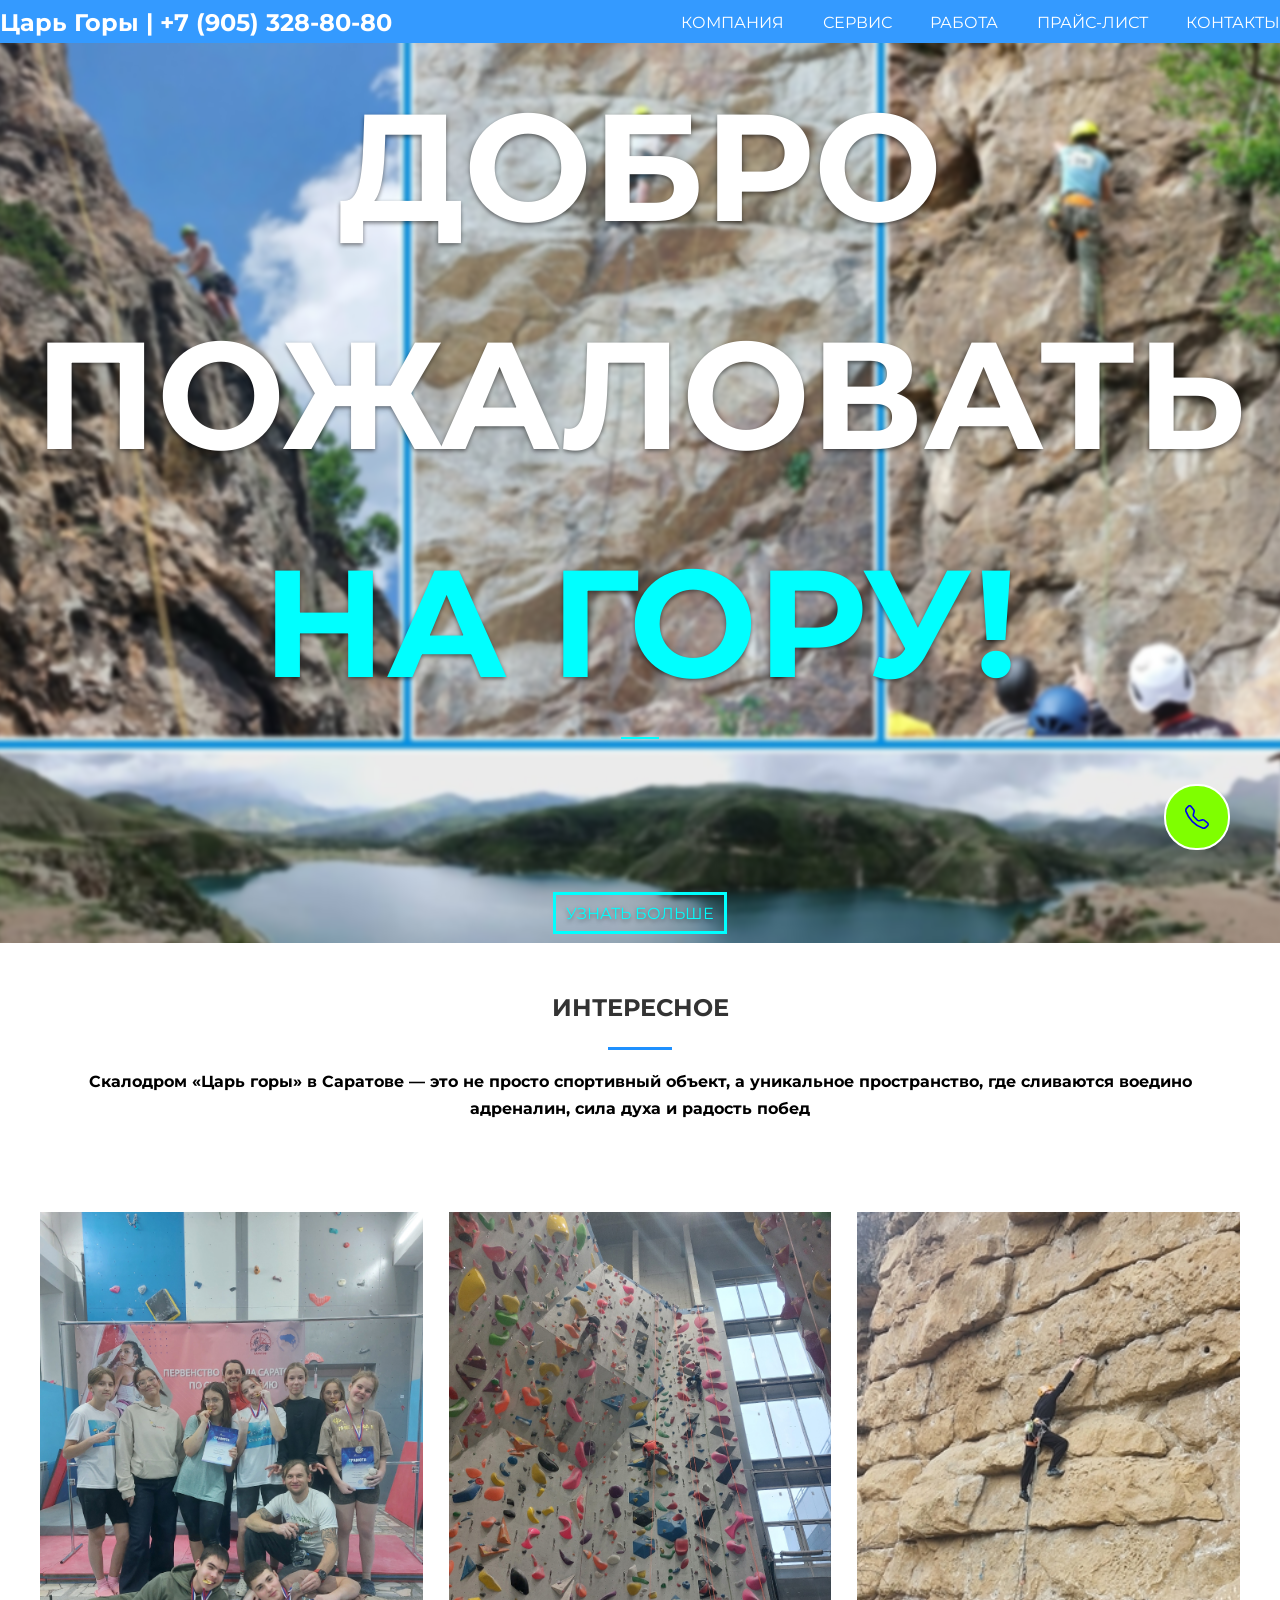
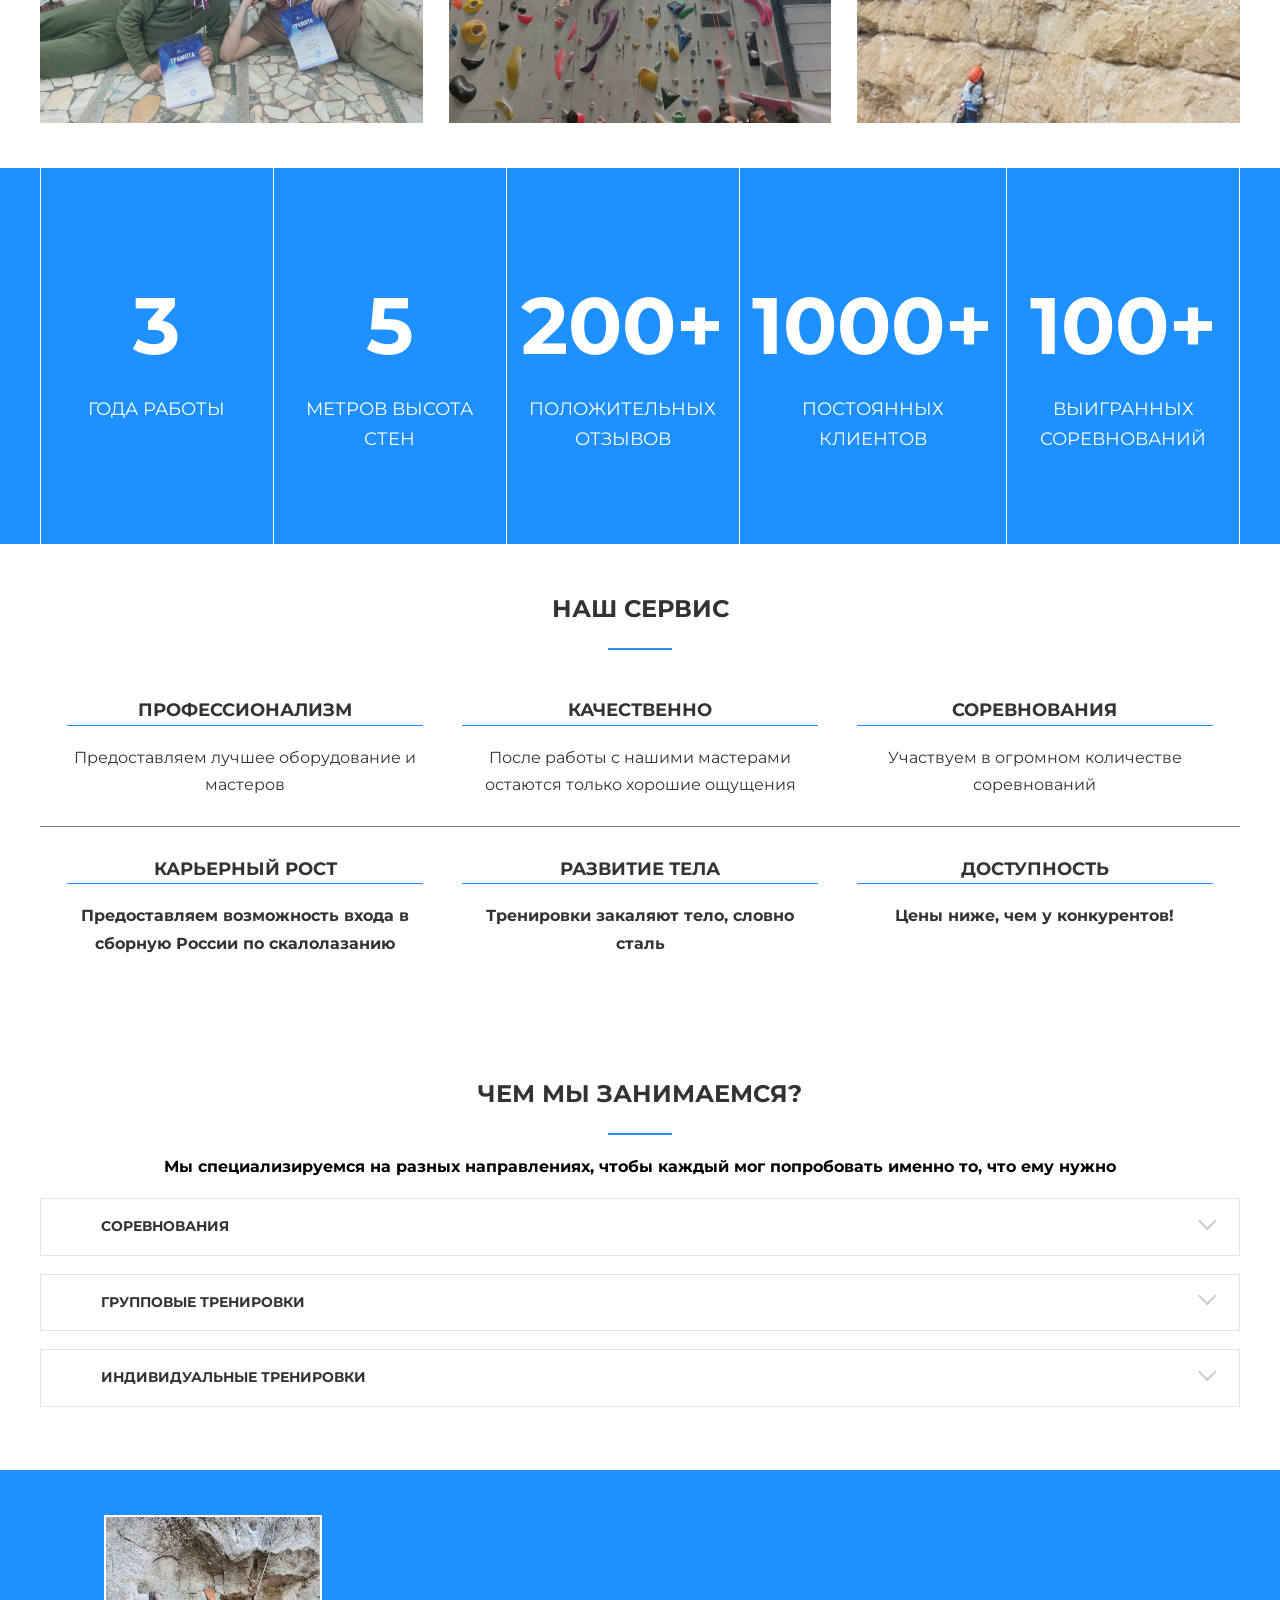
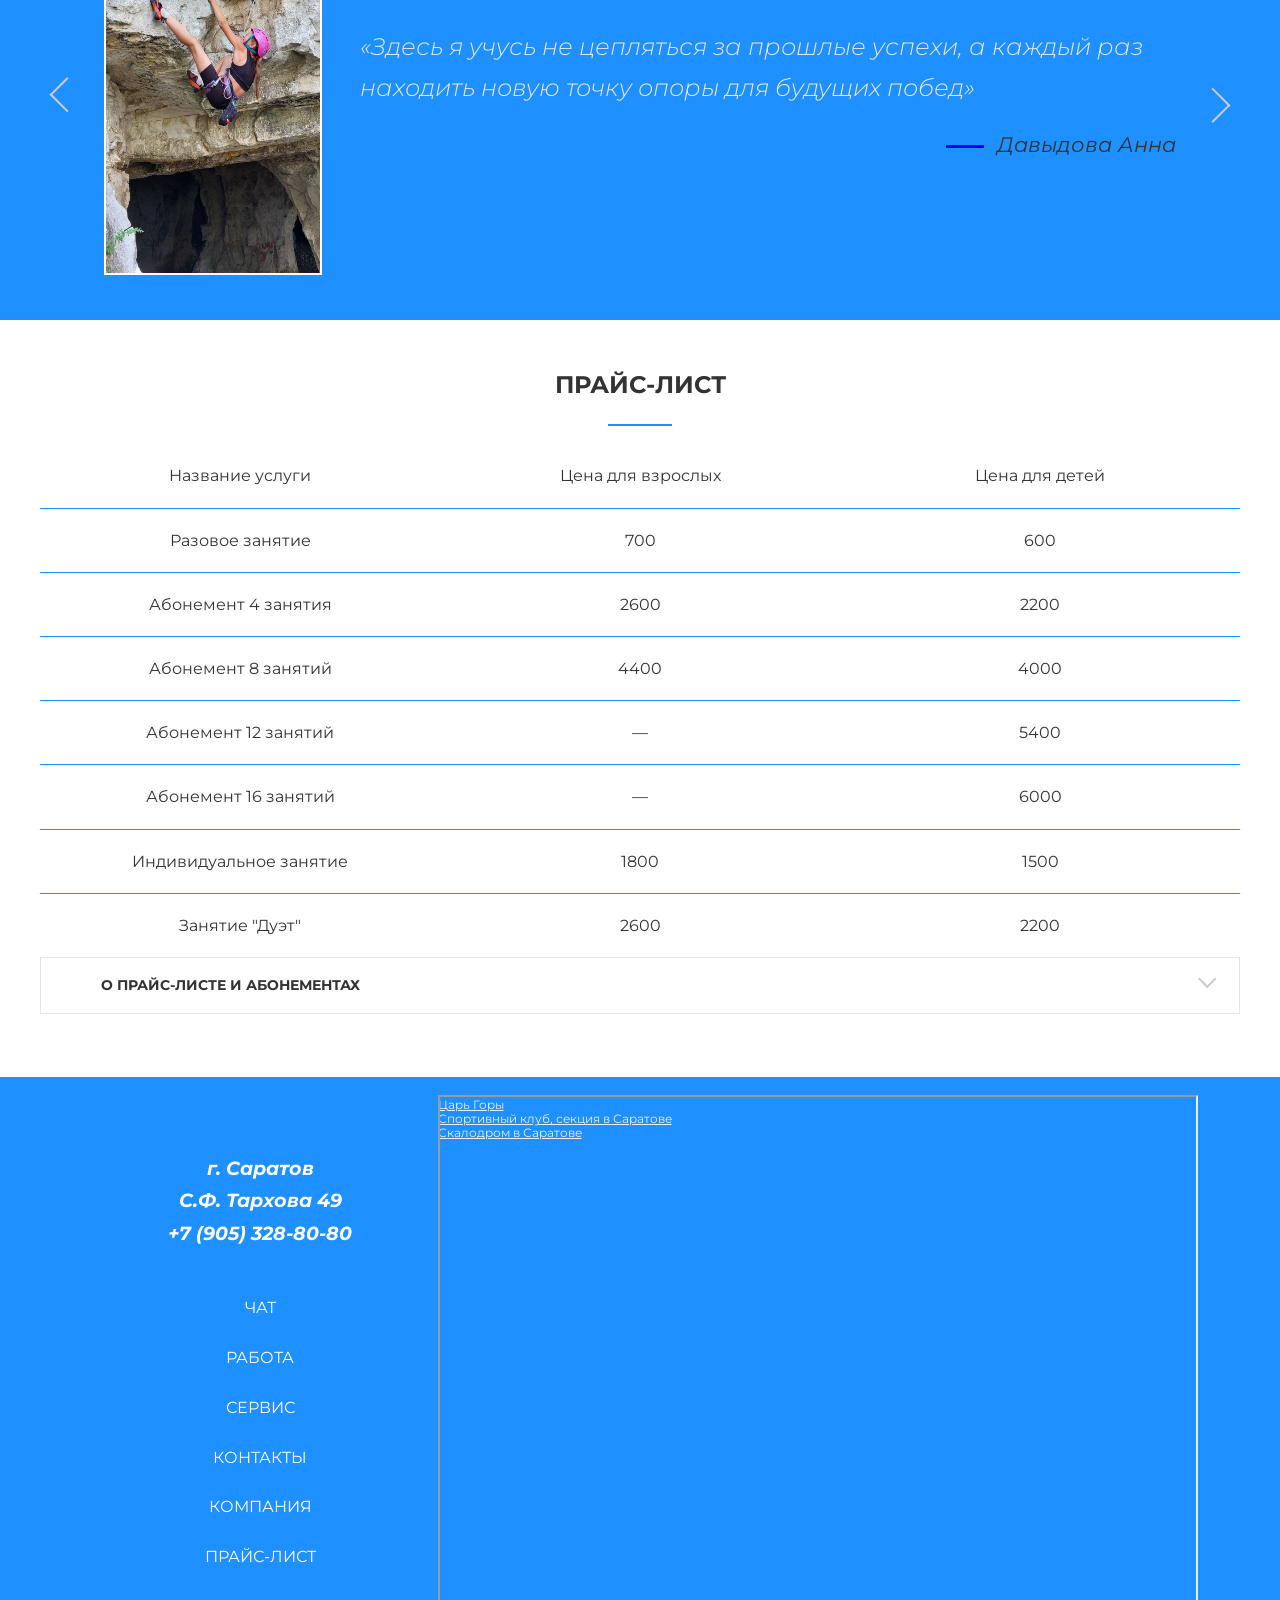
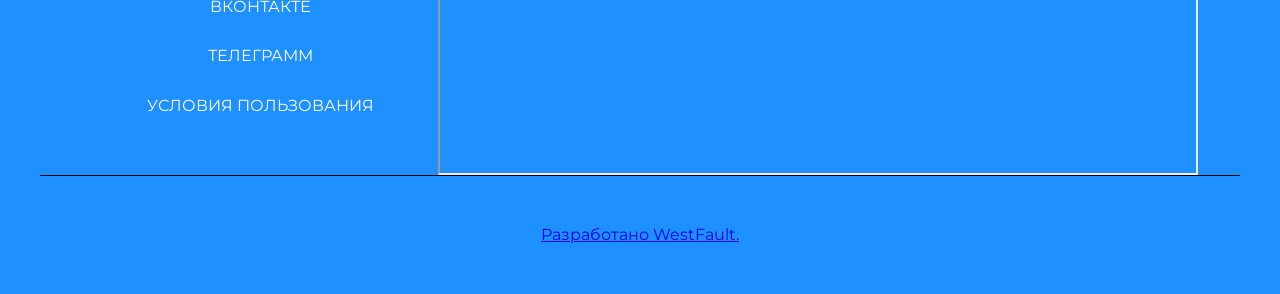
<file: index.html>
<html lang="ru">
<head>
    <meta charset="UTF-8">
    <link rel="stylesheet" href="css/style.css"> 
    <link rel='stylesheet' href='https://cdnjs.cloudflare.com/ajax/libs/font-awesome/4.7.0/css/font-awesome.min.css'>
    <link rel="stylesheet" href='https://fonts.googleapis.com/css2?family=Kaushan+Script&display=swap'>
    <link rel="stylesheet" href='https://fonts.googleapis.com/css2?family=Kaushan+Script&family=Montserrat:ital,wght@0,700;1,700&display=swap'>
    <meta name="viewport" content="width=device-width, initial-scale=1.0">
    <meta name="author" content="Denis Gonchar Alekseevich">
    <meta name="description" content="Царь горы, скалодром, тренер, тренировка, занятие">
    <title>Царь Горы</title>
</head>

<body>
<header class="header">
    <div class="header__inner">
        <div class="header__logo">Царь Горы | +7 (905) 328-80-80</div>
        
        <nav class="nav">
            <a class='nav__link nav__link--delete' href="#company">Компания</a>
            <a class='nav__link nav__link--delete' href="#service">Сервис</a>
            <a class='nav__link nav__link--delete' href="#rabota">Работа</a>
            <a class='nav__link nav__link--delete' href="#price-list">Прайс-лист</a>
            <a class='nav__link nav__link--delete' href="#footer">Контакты</a>
            <img src="images/icona.png" class="burger__button" alt="кнопка бургер-меню">
        </nav>
    </div>
</header>

<a class="phone-button" href="tel:+79053288080">
    <svg xmlns="http://www.w3.org/2000/svg" width="24" height="24" fill="currentColor" class="bi bi-telephone" viewBox="0 0 16 16">
        <path d="M3.654 1.328a.678.678 0 0 0-1.015-.063L1.605 2.3c-.483.484-.661 1.169-.45 1.77a17.6 17.6 0 0 0 4.168 6.608 17.6 17.6 0 0 0 6.608 4.168c.601.211 1.286.033 1.77-.45l1.034-1.034a.678.678 0 0 0-.063-1.015l-2.307-1.794a.68.68 0 0 0-.58-.122l-2.19.547a1.75 1.75 0 0 1-1.657-.459L5.482 8.062a1.75 1.75 0 0 1-.46-1.657l.548-2.19a.68.68 0 0 0-.122-.58zM1.884.511a1.745 1.745 0 0 1 2.612.163L6.29 2.98c.329.423.445.974.315 1.494l-.547 2.19a.68.68 0 0 0 .178.643l2.457 2.457a.68.68 0 0 0 .644.178l2.189-.547a1.75 1.75 0 0 1 1.494.315l2.306 1.794c.829.645.905 1.87.163 2.611l-1.034 1.034c-.74.74-1.846 1.065-2.877.702a18.6 18.6 0 0 1-7.01-4.42 18.6 18.6 0 0 1-4.42-7.009c-.362-1.03-.037-2.137.703-2.877z"/>
    </svg>
</a>

<div class="burger">
    <nav class="burger__nav">
        <a class='burger__link' href="#company">Компания</a>
        <a class='burger__link' href="#service">Сервис</a>
        <a class='burger__link' href="#contact">Контакты</a>
        <a class='burger__link' href="#rabota">Работа</a>
        <a class='burger__link' href="terms.html">Условия пользования</a>
    </nav>
</div>

<div class="intro"> 
    <div class="intro__inner">
        <div class="intro__content">
            <h1 class="intro__title">Добро пожаловать <span class="intro__highlight" style="color: #00ffff">на Гору!</span></h1> 
            <a href="#company" class="button">узнать больше</a>
        </div>    
    </div>
</div>

<section class="section">
    <div class="container">
        <div class="section__header">
            <h2 id="company" class="section__title">Интересное</h2>
            <h3 class="section__text">
                Скалодром «Царь горы» в Саратове — это не просто 
                спортивный объект, а уникальное пространство, где сливаются 
                воедино адреналин, сила духа и радость побед
            </h3>
        </div>

        <div class="card">
            <div class="card__item">
                <div class="card__img">
                <img src='images/6.jpg' alt="Призеры и победители нашего скалодрома">
                </div>
                <h3 class="card__text">Победы</h3>
            </div>
            <div class="card__item">
                    <div class="card__img">
                    <img src='images/5.jpg' alt="Наши тяжелые трассы" >
                </div>
                <h3 class="card__text">Препятствия</h3>
            </div>
            <div class="card__item">
                <div class="card__img">
                    <img src='images/4.jpg' alt="Подъемы на горы и возвышенности">
                </div>
                <h3 class="card__text">Сила воли</h3>
            </div>
        </div>
    </div>
</section>

<div class="stats">
    <div class="container">
        <div class="stats__list">
            <div class="stats__item">
                <div class="stats__count">3</div>
                <div class="stats__text">года работы</div>
            </div>
            <div class="stats__item">
                <div class="stats__count">5</div>
                <div class="stats__text">метров высота стен</div>
            </div>
            <div class="stats__item">
                <div class="stats__count">200+</div>
                <div class="stats__text">положительных отзывов</div>
            </div>
            <div class="stats__item">
                <div class="stats__count">1000+</div>
                <div class="stats__text">постоянных клиентов</div>
            </div>
            <div class="stats__item">
                <div class="stats__count">100+</div>
                <div class="stats__text">выигранных соревнований</div>
            </div>
        </div>
    </div>
</div>

<section class="section">
    <div class="container"> 
        <div class="section__header">
            <h2 id="service" class="section__title">Наш сервис</h2>
        </div>
        <div class="service">
            <div class="service__item">
                <h3 class="service__title">
                     Профессионализм
                </h3>
            <div class="service__text">
                Предоставляем лучшее оборудование и мастеров
            </div>
            </div>
            <div class="service__item">  
                <h3 class="service__title">
                     Качественно
                </h3>
            <div class="service__text">
                После работы с нашими мастерами остаются только хорошие ощущения
            </div>
            </div>
            <div class="service__item">
                <h3 class="service__title">
                     Соревнования
                </h3>
            <div class="service__text">
                Участвуем в огромном количестве соревнований
            </div>
        </div>
    </div>

          <div class="service">
            <div class="service__item">
                <h2 class="service__title">
                     Карьерный Рост
                </h2>
            <h3 class="service__text">
                Предоставляем возможность входа в сборную России по скалолазанию
            </h3>
            </div>
            <div class="service__item">
                <h2 class="service__title">
                     развитие тела
                </h2>
            <h3 class="service__text">
                Тренировки закаляют тело, словно сталь
            </h3>
            </div>
            <div class="service__item">
                <h2 class="service__title">
                     Доступность
                </h2>
            <h3 class="service__text">
                Цены ниже, чем у конкурентов!
            </h3>
            
        </div>
    </div>
</section>

<section class="section">
    <div class="container">
        <div class="section__header">
            <h2 class="section__title" id="rabota">Чем мы занимаемся?</h2>
            <h3 class="section__text">
                Мы специализируемся на разных направлениях, чтобы каждый мог попробовать именно то, что ему нужно
            </h3>
        </div>

        <div class="wedo">
            <div class="wedo__item">
                <div class="accordion">
                    <div class="accordion__item">
                        <div class="accordion__header">
                            <h2 class="accordion__title">Соревнования</h2>
                        </div>
                        <h3 class="accordion__content">
                            От лица нашего скалодрома каждый желающий может выступать на самых различных соревнованиях с целью достижения еще больших успехов
                        </h3>
                    </div>
                
                    <div class="accordion__item">
                        <div class="accordion__header">
                            <h2 class="accordion__title">Групповые тренировки</h2>
                        </div>
                        <h3 class="accordion__content">
                            Мы предоставляем услуги обучения в группе, чтобы было веселее и интереснее проводить время с друзьями на тренировках
                        </h3>
                    </div>
                
                    <div class="accordion__item">
                        <div class="accordion__header">
                            <h2 class="accordion__title">Индивидуальные тренировки</h2>
                        </div>
                        <h3 class="accordion__content">
                            Наши тренировки сочетают универсальный подход для каждого ученика и профессионализм тренеров, что обеспечивает хорошую подготовку
                        </h3>
                    </div>
                </div>
            </div>
        </div>
    </div>
</section>

<div class="section section--blue">
    <div class="container">
        <div class="rewiews">
            <a id='btn__prev' class="rewiews__button rewiews__button--prev">prev</a>
            <a id='btn__next' class="rewiews__button rewiews__button--next">next</a>
            <div class="rewiews__item">
                <img class='rewiews__photo' id="rewiews__photo" src="images/2.jpg" alt="Отзывы довольных клиентов нашего скалодрома">
                <div class="rewiews__text">
                    <div id="rewiews__text" class="rewiews__quote">«Здесь я учусь не цепляться за прошлые успехи, а каждый раз находить новую точку опоры для будущих побед»</div> 
                    <div id='rewiews__author' class="rewiews__author">Давыдова Анна</div>
                </div>
            </div>
        </div>
    </div>
</div>

<section class="section section--payment" id="price-list">
    <div class="container">
        <h2 class="pricelist__name section__title">ПРАЙС-ЛИСТ</h2>
        <div class="pricelist__table">
            <div class="pricelist__row">
                <div class="pricelist__service-name">Название услуги</div>
                <div class="pricelist__price pricelist__price--adult">Цена для взрослых</div>
                <div class="pricelist__price pricelist__price--child">Цена для детей</div>
            </div>
            <div class="pricelist__row">
                <div class="pricelist__service-name">Разовое занятие</div>
                <div class="pricelist__price pricelist__price--adult">700</div>
                <div class="pricelist__price pricelist__price--child">600</div>
            </div>
            <div class="pricelist__row">
                <div class="pricelist__service-name">Абонемент 4 занятия</div>
                <div class="pricelist__price pricelist__price--adult">2600</div>
                <div class="pricelist__price pricelist__price--child">2200</div>
            </div>
            <div class="pricelist__row">
                <div class="pricelist__service-name">Абонемент 8 занятий</div>
                <div class="pricelist__price pricelist__price--adult">4400</div>
                <div class="pricelist__price pricelist__price--child">4000</div>
            </div>
            <div class="pricelist__row">
                <div class="pricelist__service-name">Абонемент 12 занятий</div>
                <div class="pricelist__price pricelist__price--adult">—</div>
                <div class="pricelist__price pricelist__price--child">5400</div>
            </div>
            <div class="pricelist__row">
                <div class="pricelist__service-name">Абонемент 16 занятий</div>
                <div class="pricelist__price pricelist__price--adult">—</div>
                <div class="pricelist__price pricelist__price--child">6000</div>
            </div>
            <div class="pricelist__row">
                <div class="pricelist__service-name">Индивидуальное занятие</div>
                <div class="pricelist__price pricelist__price--adult">1800</div>
                <div class="pricelist__price pricelist__price--child">1500</div>
            </div>
            <div class="pricelist__row">
                <div class="pricelist__service-name">Занятие "Дуэт"</div>
                <div class="pricelist__price pricelist__price--adult">2600</div>
                <div class="pricelist__price pricelist__price--child">2200</div>
            </div>
        </div>
        <div class="wedo__item">
            <div class="accordion">
                <div class="accordion__item">
                    <div class="accordion__header">
                        <h2 class="accordion__title">О прайс-листе и абонементах</h2>
                    </div>
                    <h3 class="accordion__content"><p>
                        Стоимость указана для групповых занятий (4-5 чел. в группе на 1 инструктора) <br>
                        Абонемент на 16 занятий предназначен для многодетных, неполных и имеющих детей инвалидов семей (при предоставлении подтверждающих документов) <br>
                        Занятие "Дуэт" подразумевает формат Взросл. + Дет. <br>
                        У нас действует скидка 5% на абонементы при оплате наличными <br>
                        Индивидуальные занятия проходят в будние и рабочие дни. <br><br>
                        Все занятия ведутся только ПО ПРЕДВАРИТЕЛЬНОЙ ЗАПИСИ! <br>
                        Уточняйте интересующие вас вопросы по номеру телефона +7 (905) 328-80-80
                    </p></h3>
                </div>
            </div>
        </div>
    </div>
</section> 

<footer class="footer" id="footer">
    <div class="container">
        <div class="footer__inner">
            <div class="footer__items">
                <div class="footer__item">
                    <address class="footer__address">
                        <div class="footer__logo">г. Саратов</div>
                        <div class='footer__logo'>С.Ф. Тархова 49</div>
                        <div class='footer__logo'>+7 (905) 328-80-80</div>
                    </address>
                    <nav class="nav footer__nav">
                        <a href='https://t.me/+ZUPFgUe3rwc4NDcy' class='nav__link' target="_blank">Чат</a>
                        <a class='nav__link nav__link--delete' href="#rabota">Работа</a>
                        <a class='nav__link nav__link--delete' href="#service">Сервис</a>
                        <a class='nav__link nav__link--delete' href="#footer">Контакты</a>
                        <a class='nav__link nav__link--delete' href="#company">Компания</a>
                        <a class='nav__link nav__link--delete' href="#price-list">Прайс-лист</a>
                        <a href='https://vk.com/skalodromsaratov?ysclid=mfl4y8xyqn53849003' class='nav__link' target="_blank">ВКонтакте</a>
                        <a href='https://t.me/skalodromsaratov' class='nav__link' target="_blank">Телеграмм</a>
                        <a class='nav__link nav__link--delete' href="terms.html">Условия пользования</a>
                    </nav> 
                </div>
                    
                <div class="footer__item">
                    <div class="footer__map-wrapper">
                        <div style="position:relative;overflow:hidden;">
                            <a href="https://yandex.ru/maps/org/tsar_gory/191113448582/?utm_medium=mapframe&utm_source=maps" style="color:#eee;font-size:12px;position:absolute;top:0px;">Царь Горы</a>
                            <a href="https://yandex.ru/maps/194/saratov/category/sports_club/184107297/?utm_medium=mapframe&utm_source=maps" style="color:#eee;font-size:12px;position:absolute;top:14px;">Спортивный клуб, секция в Саратове</a>
                            <a href="https://yandex.ru/maps/194/saratov/category/climbing_centre/19128631387/?utm_medium=mapframe&utm_source=maps" style="color:#eee;font-size:12px;position:absolute;top:28px;">Скалодром в Саратове</a>
                            <iframe class='footer__map' src="https://yandex.ru/map-widget/v1/?filter=alternate_vertical%3ARequestWindow&ll=46.022831%2C51.609255&mode=search&oid=191113448582&ol=biz&sctx=ZAAAAAgBEAAaKAoSCXAnEeFfBEdAEWbbaWtExElAEhIJaFw4EJIF2T8RqaJ4lbVN0z8iBgABAgMEBSgKOABAxs0GSAFqAnJ1nQHNzMw9oAEAqAEAvQHnqFSRwgEGhpn%2F%2BccFggIg0YbQsNCs0Ywg0LPQvtGA0Ysg0YHQsNGA0LDRgtC%2B0LKKAgCSAgMxOTSaAgxkZXNrdG9wLW1hcHM%3D&sll=46.022831%2C51.609255&source=serp_navig&sspn=0.016323%2C0.006047&text=%D1%86%D0%B0%D1%80%D1%8C%20%D0%B3%D0%BE%D1%80%D1%8B%20%D1%81%D0%B0%D1%80%D0%B0%D1%82%D0%BE%D0%B2&z=16.88" frameborder="1" allowfullscreen="true" style="position:relative;">
                            </iframe>
                        </div>
                    </div>
                </div>
            </div>
        </div>
        <a href="https://awzden.github.io/Portfolio/" target="_blank" class="footer__copyright">Разработано WestFault.</a>
    </div>
</footer>

<script src="js/index.js" defer></script>
</body>
</html>
</file>
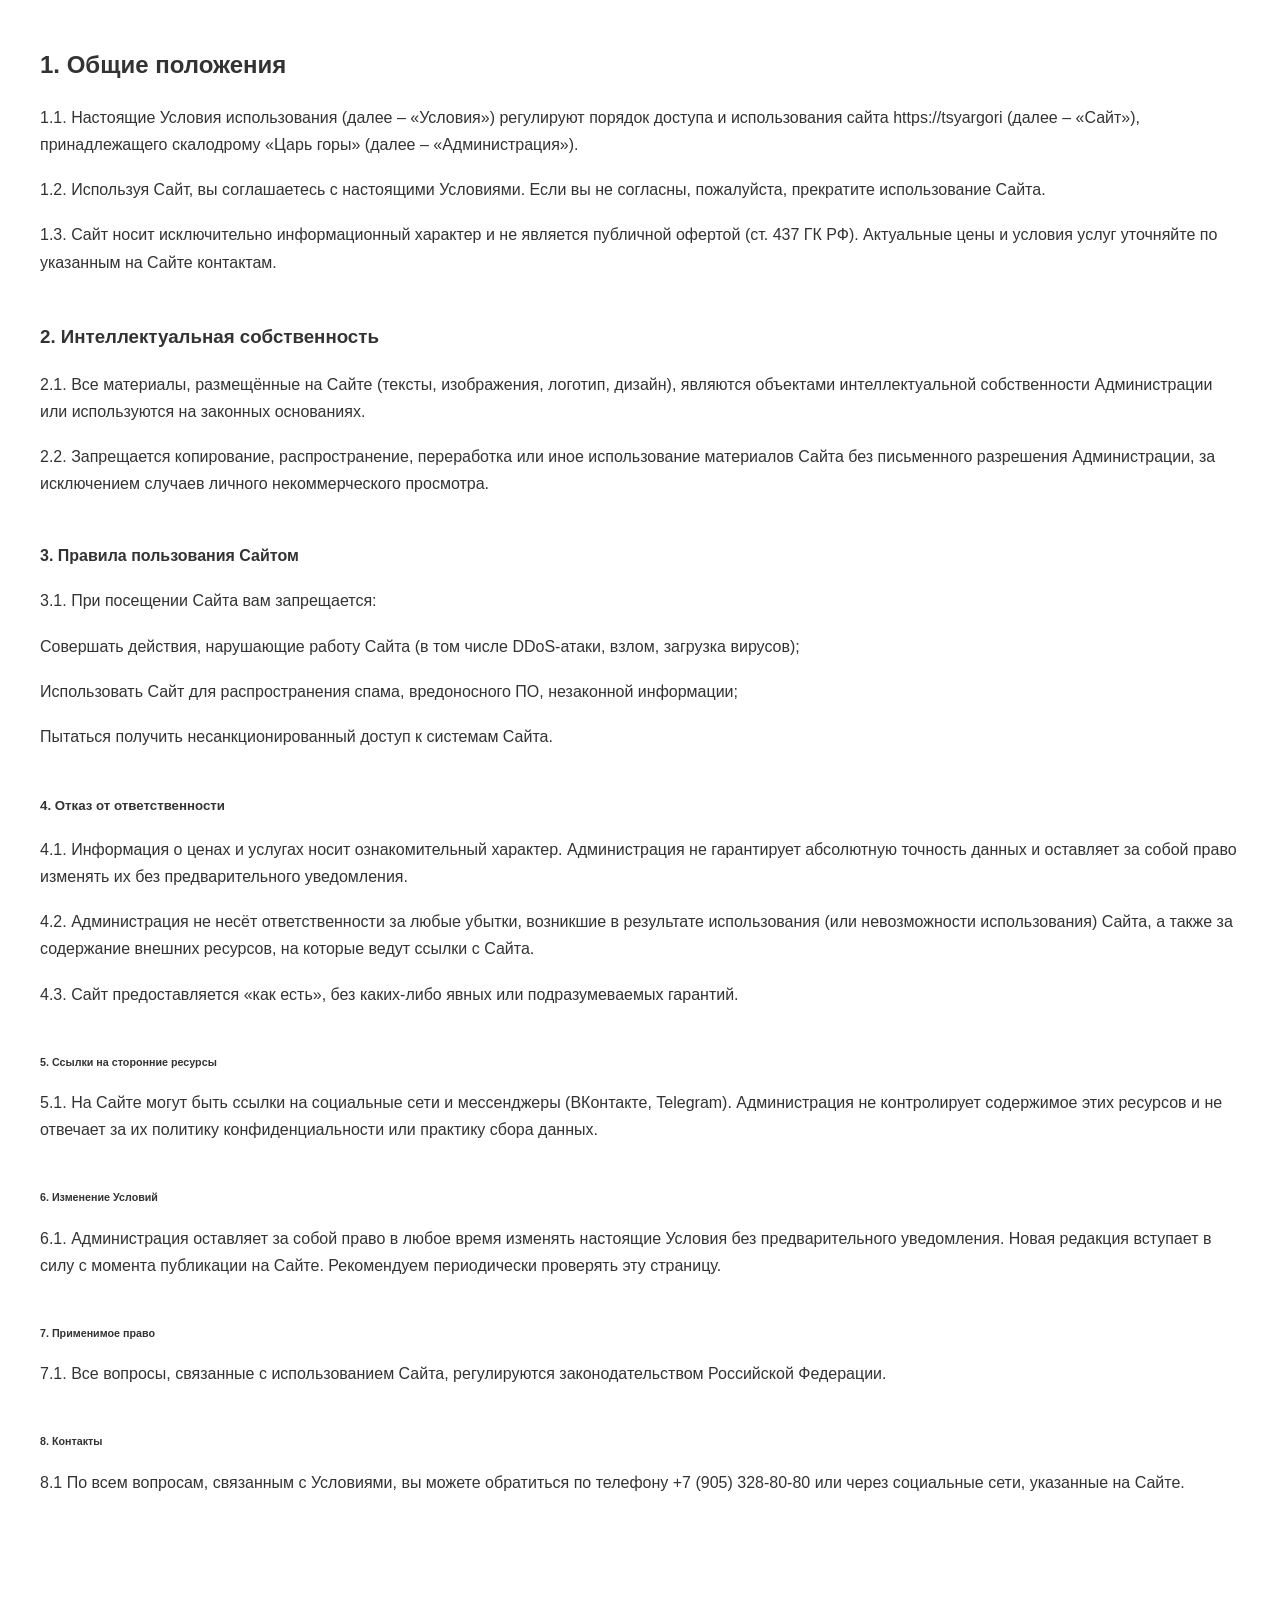
<file: terms.html>
<html lang="ru">
<head>
    <meta charset="UTF-8">
    <link rel="stylesheet" href="css/style.css"> 
    <link rel='stylesheet' href='https://cdnjs.cloudflare.com/ajax/libs/font-awesome/4.7.0/css/font-awesome.min.css'>
    <meta name="viewport" content="width=device-width, initial-scale=1.0">
    <meta name="author" content="Denis Gonchar Alekseevich">
    <meta name="description" content="Царь горы, скалодром, тренер, тренировка, занятие">
    <title>Царь Горы</title>
</head>
<body>
    <section class="section section-main-terms">
        <div class="container">
            <div class="term-container">
                <h1 class="term__name">1. Общие положения</h1>
                <div class="term-item">1.1. Настоящие Условия использования (далее – «Условия») регулируют порядок доступа и использования сайта https://tsyargori (далее – «Сайт»), принадлежащего скалодрому «Царь горы» (далее – «Администрация»).</div>
                <div class="term-item">1.2. Используя Сайт, вы соглашаетесь с настоящими Условиями. Если вы не согласны, пожалуйста, прекратите использование Сайта.</div>
                <div class="term-item">1.3. Сайт носит исключительно информационный характер и не является публичной офертой (ст. 437 ГК РФ). Актуальные цены и условия услуг уточняйте по указанным на Сайте контактам.</div>
            </div>
        </div>
    <section class="section section-intellegence">
        <div class="container">
            <div class="term-container">
                <h1 class="term__name">2. Интеллектуальная собственность</h1>
                <div class="term-item">2.1. Все материалы, размещённые на Сайте (тексты, изображения, логотип, дизайн), являются объектами интеллектуальной собственности Администрации или используются на законных основаниях.</div>
                <div class="term-item">2.2. Запрещается копирование, распространение, переработка или иное использование материалов Сайта без письменного разрешения Администрации, за исключением случаев личного некоммерческого просмотра.</div>
            </div>
        </div>
    <section class="section section-use">
        <div class="container">
            <div class="term-container">
                <h1 class="term__name">3.  Правила пользования Сайтом</h1>
                <div class="term-item">3.1. При посещении Сайта вам запрещается:</div>
                <div class="term-item">Совершать действия, нарушающие работу Сайта (в том числе DDoS-атаки, взлом, загрузка вирусов);</div>
                <div class="term-item">Использовать Сайт для распространения спама, вредоносного ПО, незаконной информации;</div>
                <div class="term-item">Пытаться получить несанкционированный доступ к системам Сайта.</div>
            </div>
        </div>
    <section class="section section-main-terms">
        <div class="container">
            <div class="term-container">
                <h1 class="term__name">4. Отказ от ответственности</h1>
                <div class="term-item">4.1. Информация о ценах и услугах носит ознакомительный характер. Администрация не гарантирует абсолютную точность данных и оставляет за собой право изменять их без предварительного уведомления.</div>
                <div class="term-item">4.2. Администрация не несёт ответственности за любые убытки, возникшие в результате использования (или невозможности использования) Сайта, а также за содержание внешних ресурсов, на которые ведут ссылки с Сайта.</div>
                <div class="term-item">4.3. Сайт предоставляется «как есть», без каких-либо явных или подразумеваемых гарантий.
</div>
            </div>
        </div>
    <section class="section section-main-terms">
        <div class="container">
            <div class="term-container">
                <h1 class="term__name">5. Ссылки на сторонние ресурсы</h1>
                <div class="term-item">5.1. На Сайте могут быть ссылки на социальные сети и мессенджеры (ВКонтакте, Telegram). Администрация не контролирует содержимое этих ресурсов и не отвечает за их политику конфиденциальности или практику сбора данных.</div>
            </div>
        </div>
    <section class="section section-main-terms">
        <div class="container">
            <div class="term-container">
                <h1 class="term__name">6. Изменение Условий</h1>
                <div class="term-item">6.1. Администрация оставляет за собой право в любое время изменять настоящие Условия без предварительного уведомления. Новая редакция вступает в силу с момента публикации на Сайте. Рекомендуем периодически проверять эту страницу.</div>
            </div>
        </div>
    <section class="section section-main-terms">
        <div class="container">
            <div class="term-container">
                <h1 class="term__name">7. Применимое право</h1>
                <div class="term-item">7.1. Все вопросы, связанные с использованием Сайта, регулируются законодательством Российской Федерации.</div>
            </div>
        </div>
    <section class="section section-main-terms">
        <div class="container">
            <div class="term-container">
                <h1 class="term__name">8. Контакты</h1>
                <div class="term-item">8.1 По всем вопросам, связанным с Условиями, вы можете обратиться по телефону +7 (905) 328-80-80 или через социальные сети, указанные на Сайте.</div>
            </div>
        </div>
    <script src="js/index.js">
  </script>
</body>
</html>
</file>
<file: css/style.css>
html {
    scroll-behavior: smooth;
}

hr {
    display: block;
    width: 100%;
    height: 1px;
    border: 0;
    margin: 2vh 0;
    background-color: #e5e5e5;
}

body {
    font-family: 'Montserrat', sans-serif;
    font-size: 1rem;
    color: #333;
    line-height: 1.7;
    margin: 0;
    padding: 0;
    overflow-x: hidden;
}

* {
    margin: 0;
    padding: 0;
}

*,
::after,
::before {
    box-sizing: border-box;
}

h1, h2, h3, h4 {
    margin: 0;
}

[id] {
    scroll-margin-top: 15vh;
}

/* Container */
.container {
    width: 100%;
    max-width: 1200px;
    margin: 0 auto;
}

/* Intro (ранее .first_section) */
.intro {
    display: flex;
    flex-direction: column;
    justify-content: center;
    position: relative;
    height: 100vh;
    width: 100%;
    overflow: hidden;
    text-align: center;
}

.intro__title {
    font-size: 9.5rem;
    font-weight: 700;
    text-transform: uppercase;
    text-align: center;
    line-height: 1.5;
    color: white;
    margin-bottom: 15vh;
}

.intro__title::after {
    content: '';
    display: block;
    background-color: #00ffff;
    width: 3vw;
    height: 0.3vh;
    margin: 0 auto;
}

.intro__inner {
    width: 100%;
    max-width: 100vw;
    margin: 0 auto;
}

.intro::before {
    content: '';
    position: absolute;
    top: -10px;
    left: -10px;
    right: -10px;
    bottom: -10px;
    background-image: url('../images/7.jpg');
    background-repeat: no-repeat;
    background-position: center;
    background-size: cover;
    filter: blur(2px);
    z-index: -1;
}

.intro__content {
    position: relative;
    z-index: 1;
    height: 100%;
    display: flex;
    flex-direction: column;
    justify-content: center;
    align-items: center;
    color: white;
    text-shadow: 0 2px 4px rgba(0, 0, 0, 0.5);
}

/* Header */
.header {
    width: 100%;
    position: sticky;
    top: 0;
    z-index: 1000;
    background: rgba(30, 144, 255, 0.9);
    padding-top: 0.3vh;
}

.header__logo {
    font-size: 1.5rem;
    font-weight: 700;
    color: white;
}

.header__inner {
    display: flex;
    justify-content: space-between;
    align-items: center;
    margin: 0 auto;
    max-width: 1600px;
}

.nav {
    text-transform: uppercase;
    font-size: 1rem;
    display: flex;
    gap: 3vw;
}

.nav__link {
    display: inline-block;
    vertical-align: top;
    color: white;
    text-decoration: none;
    transition: color .2s linear;
    position: relative;
}

.nav__link::after {
    content: '';
    display: block;
    width: 100%;
    height: 0.2vh;
    position: absolute;
    background-color: Blue;
    border-radius: 0.2rem;
    top: 100%;
    left: 0;
    z-index: 1;
    display: none;
}

.nav__link:hover {
    color: Blue;
}

.nav__link:hover::after {
    display: block;
}

/* Burger */
.burger__nav {
    display: flex;
    flex-direction: column;
    gap: 3rem;
    text-align: center;
    text-transform: uppercase;
    justify-content: center;
    align-items: center;
}

.burger__link {
    color: aqua;
}

.burger {
    background-color: rgba(135, 206, 250, 0.6);
    position: fixed;
    height: 100vh;
    width: 100vw;
    right: 0px;
    display: none;
}

.burger.show {
    z-index: 10000;
    display: flex;
    justify-content: center;
    align-items: center;
    backdrop-filter: blur(20px);
}

/* Buttons */
.burger__button {
    display: none;
    z-index: 1000;
    cursor: pointer;
    position: fixed;
    right: 10px;
    top: 0px;
    height: 44px;
    width: 44px;
}

.burger__button.show {
    display: block;
}

.button {
    display: inline-block;
    vertical-align: top;
    border: 0.2rem solid #00ffff;
    text-transform: uppercase;
    color: #00ffff;
    font-size: 0.7rem bold;
    text-decoration: none;
    padding: 0.5vh 0.8vw;
    margin-top: 2vh;
    transition: background .2s linear, color .2s linear;
}

.button:hover {
    border: 0.2rem solid black;
    background-color: #00ffff;
    color: black;
    text-decoration: none;
}

.phone-button {
    position: fixed;
    width: 66px;
    height: 66px;
    border-radius: 2rem;
    border: 2px solid white;
    right: 50px;
    bottom: 50px;
    background-color: Chartreuse;
    display: flex;
    align-items: center;
    justify-content: center;
    z-index: 999;
    text-decoration: none;
    transition: all .25s ease-in-out;
}

.phone-button:hover {
    background-color: white;
    border: 2px solid Chartreuse;
}

/* Section */
.section--blue {
    background-color: DodgerBlue;
}

.section {
    padding: 5vh 0;
}

.section__header {
    margin-bottom: 2vh;
    width: 100%;
    text-align: center;
}

.section__title {
    text-align: center;
    text-transform: uppercase;
}

.section__title::after {
    content: '';
    display: block;
    width: 5vw;
    height: 0.3vh;
    background-color: DodgerBlue;
    margin: 2vh auto;
}

.section__text {
    font-size: 1rem;
    color: #000;
}

/* Card (about) */
.card {
    display: flex;
    justify-content: center;
    margin-top: 10vh;
    gap: 2vw;
}

.card__item {
    width: 33vw;
    background-color: RoyalBlue;
    position: relative;
}

.card__item:hover .card__img {
    transform: translate3d(-10px, -10px, 0px);
}

.card__item:hover .card__img img {
    opacity: 0.3;
}

.card__img {
    background: linear-gradient(to bottom, #00ffff, Blue);
    transition: transform .1s linear;
}

.card__img img {
    display: block;
    transition: opacity .2s linear;
    width: 100%;
    height: 100%;
    object-fit: cover;
}

.card__text {
    width: 100%;
    color: white;
    text-transform: uppercase;
    font-weight: bold;
    font-size: 1.1rem;
    text-align: center;
    opacity: 0;
    position: absolute;
    top: 50%;
    left: 0;
    z-index: 2;
    transform: translate3d(0, -50%, 0);
    transition: opacity .2s linear;
}

.card__item:hover .card__text {
    opacity: 1;
}

/* Stats */
.stats {
    background-color: DodgerBlue;
}

.stats__list {
    display: flex;
}

.stats__item {
    padding: 10vh 1vw;
    flex: 1 1 0;
    text-align: center;
    color: white;
    border-left: 1px solid white;
}

.stats__item:last-child {
    border-right: 1px solid white;
}

.stats__count {
    font-size: 5rem;
    font-weight: 700;
}

.stats__text {
    font-size: 1.1rem;
    text-transform: uppercase;
}

/* Service */
.service {
    display: flex;
    justify-content: center;
    width: 100%;
    flex-wrap: wrap;
    border-bottom: 1px solid grey;
    gap: 3vw;
    padding: 3vh;
}

.service:last-child {
    border: none;
}

.service__item {
    flex: 1 1 0;
    position: relative;
}

.service__title {
    margin-bottom: 2vh;
    font-size: 1.1rem;
    text-transform: uppercase;
    border-bottom: 1px solid DodgerBlue;
    text-align: center;
}

.service__text {
    font-size: 1rem;
    text-align: center;
}

/* Price-list */
.pricelist__name {
    text-align: center;
}

.pricelist__table {
    margin: 0 auto;
    max-width: 1500px;
    width: 100%;
}

.pricelist__row {
    margin: 0 auto;
    display: grid;
    grid-template-columns: 1fr 1fr 1fr;
    align-items: center;
    border-bottom: 1px solid DodgerBlue;
    padding: 2vh 0;
    text-align: center;
}

.pricelist__row:last-child {
    border: 0;
}


/* Accordion */
.accordion__item {
    border: 1px solid #e5e5e5;
    margin-bottom: 2vh;
}

@keyframes fadeInUp {
    0% { opacity: 0; }
    100% { opacity: 1; }
}

.accordion__content.show {
    opacity: 1;
    animation: fadeInUp .5s ease forwards;
    display: block;
}

.accordion__header::after {
    transform: translateY(-50%) rotate(-45deg);
    margin-top: -5px;
}

.accordion__item.active .accordion__header::after {
    transform: translateY(-50%) rotate(-45deg);
    margin-top: -0.2vh;
}

.accordion__header {
    padding: 15px 20px 15px 60px;
    border-bottom: 1px solid transparent;
    cursor: pointer;
    position: relative;
}

.accordion__header::after {
    content: "";
    display: block;
    width: 1vw;
    height: 1vw;
    border-top: 2px solid #ccc;
    border-right: 2px solid #ccc;
    margin-top: -2vh;
    position: absolute;
    right: 2vw;
    z-index: 1;
    transform: translateY(-50%) rotate(135deg);
}

.accordion__content {
    padding: 2vh 4vw;
    font-size: 1rem;
    display: none;
    opacity: 0;
}

.accordion__title {
    font-size: 0.9rem;
    color: #333;
    text-transform: uppercase;
}

/* Rewiews */
.rewiews {
    padding: 0 5vw;
    position: relative;
    height: auto;
}

.rewiews__quote {
    color: #e5e5e5;
    font-style: italic;
    font-weight: 300;
    font-size: 1.5rem;
    margin-bottom: 2vh;
}

.rewiews__item {
    padding: 0vw;
    position: relative;
    display: flex;
    flex-direction: row;
    align-items: center;
    gap: 3vw;
}

.rewiews__photo {
    width: 17vw;
    height: 40vh;
    border: 2px solid white;
    z-index: 1;
}

.rewiews__author {
    font-size: 1.3rem;
    font-style: italic;
    z-index: 111111;
    text-align: right;
}

.rewiews__author::before {
    content: "";
    display: inline-block;
    vertical-align: middle;
    width: 3vw;
    height: 0.3vh;
    background-color: blue;
    margin-right: 1vw;
}

.rewiews__button {
    font-size: 0;
    color: transparent;
    position: absolute;
    top: 50%;
    z-index: 1;
    transform: translateY(-50%);
}

.rewiews__button::after {
    content: "";
    display: block;
    width: 25px;
    height: 25px;
    border-top: 2px solid #ccc;
    border-left: 2px solid #ccc;
    margin-top: -15px;
    right: 4vw;
    z-index: 1;
}

.rewiews__button--prev {
    left: 20px;
    transform: rotate(-45deg);
}

.rewiews__button--next {
    right: 20px;
    transform: rotate(135deg);
}

.fade-in {
    animation: fadeInEffect 0.4s ease-in-out;
}

@keyframes fadeInEffect {
    from {
        opacity: 0;
        transform: translateY(5px);
    }
    to {
        opacity: 1;
        transform: translateY(0);
    }
}

/* Footer */
.footer {
    background-color: DodgerBlue;
    width: 100%;
    left: 0;
    right: 0;
    bottom: 0;
    z-index: 1000;
    padding-top: 2vh;
}

.footer__inner {
    display: flex;
    gap: 10vw;
    padding-left: 5vw;
}

.footer__nav {
    display: flex;
    flex-direction: column;
    gap: 2.5vh;
    justify-content: center;
    align-items: center;
}

.footer__logo {
    font-size: 1.2rem;
    font-weight: 700;
    color: white;
    text-align: center;
}

.footer__items {
    display: flex;
    justify-content: center;
    align-items: center;
    gap: 5vw;
    text-align: center;
    flex: 1 1;
}

.footer__item {
    display: flex;
    gap: 5vh;
    flex-direction: column;
}

.footer__copyright {
    display: flex;
    justify-content: center;
    align-items: center;
    border-top: 1px solid black;
    padding: 5vh 0 5vh;
}

.footer__map {
    width: 760px;
    height: 680px;
}

/* Медиа-запросы */
@media (max-width: 992px) {
    .nav__link--delete {
        display: none;
    }

    .header {
        width: 100%;
        max-width: 992px;
    }

    .intro {
        width: 100%;
        max-width: 992px;
    }

    .intro__title {
        font-size: 4.5rem;
    }

    .burger__button {
        display: block;
    }

    .card__item {
        width: 50vw;
        height: auto;
    }

    .card__img img {
        width: 50vw;
        height: auto;
    }

    .card {
        display: flex;
        flex-wrap: wrap;
        flex-direction: column;
        align-items: center;
        gap: 5vh;
    }

    .stats__list {
        display: flex;
        flex-wrap: wrap;
        flex-direction: column;
    }

    .rewiews {
        max-width: 992px;
    }

    .rewiews__item {
        flex-wrap: wrap;
        flex-direction: column;
        max-width: 992px;
    }

    .rewiews__photo {
        width: auto;
        height: auto;
        max-height: 50vh;
    }

    .rewiews__quote {
        width: 100%;
        max-width: 992px;
    }

    .footer__map {
        width: 450px;
        height: 450px;
    }
}

@media (max-width: 768px) {
    .phone-button {
        width: 55px;
        height: 55px;
    }

    .header {
        max-width: 768px;
        position: sticky;
        top: 0;
        z-index: 1000;
        background: DodgerBlue;
        box-shadow: 0 2px 10px rgba(0,0,0,0.1);
        min-height: 50px;
    }

    .intro {
        max-width: 768px;
    }

    .intro__title {
        font-size: 2.5rem;
    }

    .burger__button {
        display: block;
    }

    .rewiews {
        max-width: 768px;
    }

    .rewiews__item {
        max-width: 768px;
    }

    .rewiews__photo {
        width: 30vw;
    }

    .rewiews__quote {
        max-width: 768px;
    }
}

@media (max-width: 660px) {
    .footer__items {
        flex-direction: column;
    }
}

@media (max-width: 500px) {
    .section__text {
        font-size: 1rem;
    }

    .header {
        width: 100%;
        max-width: 500px;
    }

    .header__logo {
        font-size: 1rem;
    }

    .nav__link {
        font-size: 0.8rem;
    }

    .intro {
        max-width: 500px;
    }

    .intro__title {
        font-size: 1.5rem;
    }

    .card {
        gap: 5vh;
    }

    .card__item {
        width: 80vw;
    }

    .card__img img {
        width: 80vw;
    }

    .service {
        flex-wrap: wrap;
        flex-direction: column;
        gap: 5vh;
    }

    .rewiews {
        max-width: 500px;
    }

    .rewiews__item {
        flex-wrap: wrap;
        flex-direction: column;
        max-width: 500px;
    }

    .rewiews__photo {
        width: 50vw;
    }

    .rewiews__quote {
        max-width: 500px;
    }

    .footer__inner {
        padding: 0;
    }

    .rewiews__quote {
        font-size: 1rem;
    }

    .rewiews__author {
        font-size: 1rem;
    }
}

@media (max-width: 450px) {
    .footer__map {
        width: 250px;
        height: 250px;
    }
}

@media (max-width: 300px) {
    .header {
        width: 100%;
        max-width: 300px;
    }

    .button {
        width: 35vw;
        height: 4vh;
        border: 2px solid #00ffff;
        font-size: 0.6rem;
    }

    .intro {
        max-width: 300px;
    }

    .intro__title {
        font-size: 1rem;
    }

    .intro__title::after {
        width: 9vw;
        height: 0.3vh;
        margin-top: 1vh;
    }

    .rewiews {
        max-width: 300px;
    }

    .rewiews__item {
        max-width: 300px;
    }

    .rewiews__photo {
        width: 60vw;
    }

    .rewiews__quote {
        max-width: 300px;
        font-size: 1rem;
    }

    .rewiews__author {
        font-size: 1rem;
    }
}

/* Terms (доп. стили, если нужны) */
.term-container {
    display: flex;
    flex-direction: column;
    gap: 2vh;
}
</file>
